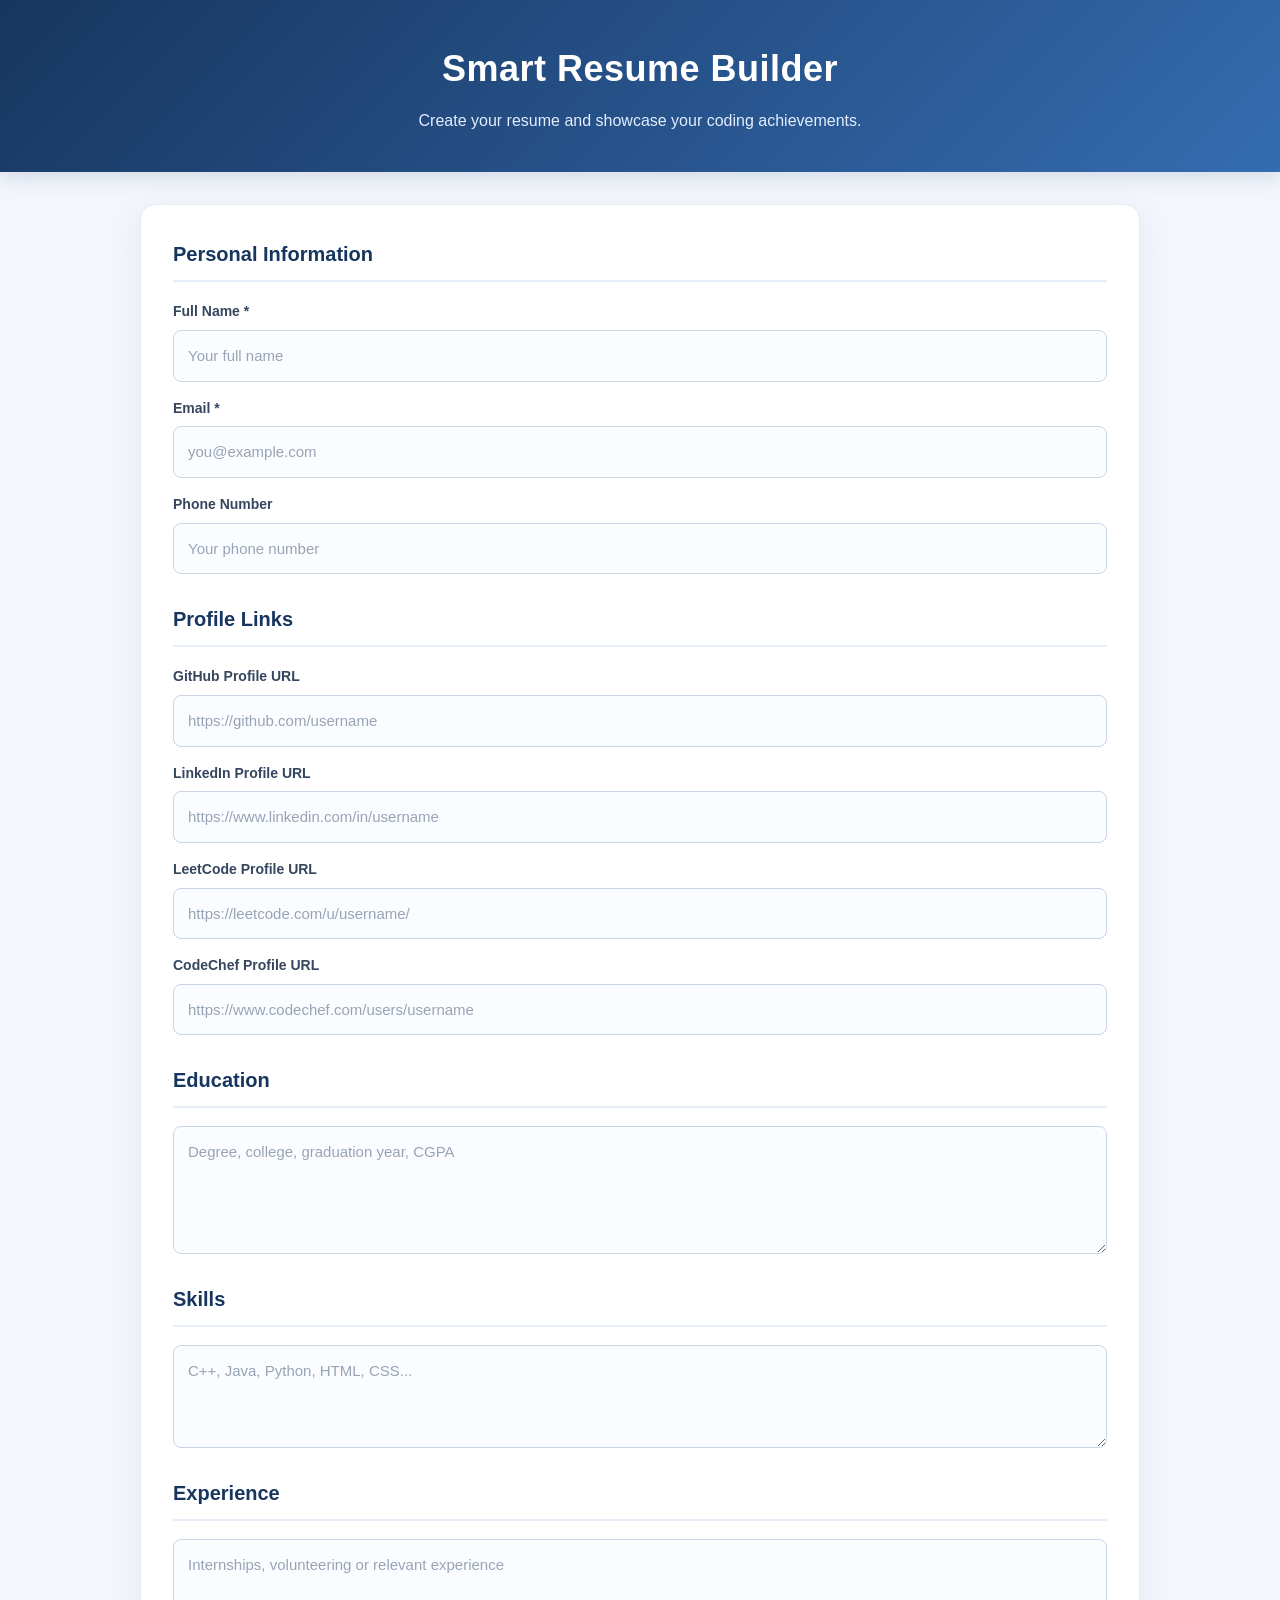
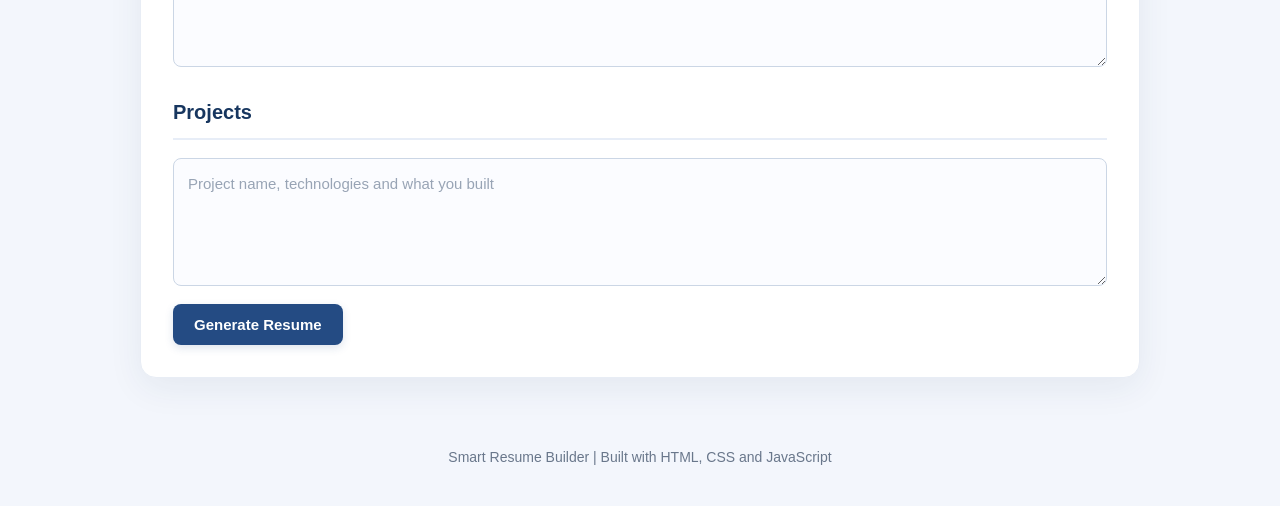
<file: docs/index.html>
<!DOCTYPE html>
<html lang="en">
<head>
    <meta charset="UTF-8">
    <meta name="viewport" content="width=device-width, initial-scale=1.0">
    <title>Smart Resume Builder</title>
    <link rel="stylesheet" href="css/style.css">
    <script src="js/script.js" defer></script>
</head>
<body>
    <header class="top-header">
        <h1>Smart Resume Builder</h1>
        <p>Create your resume and showcase your coding achievements.</p>
    </header>

    <main class="container">
        <form id="resumeForm">
            <h2>Personal Information</h2>

            <label for="name">Full Name *</label>
            <input id="name" type="text" placeholder="Your full name" required>

            <label for="email">Email *</label>
            <input id="email" type="email" placeholder="you@example.com" required>

            <label for="phone">Phone Number</label>
            <input id="phone" type="tel" placeholder="Your phone number">

            <h2>Profile Links</h2>

            <label for="github">GitHub Profile URL</label>
            <input id="github" type="url" placeholder="https://github.com/username">

            <label for="linkedin">LinkedIn Profile URL</label>
            <input id="linkedin" type="url" placeholder="https://www.linkedin.com/in/username">

            <label for="leetcode">LeetCode Profile URL</label>
            <input id="leetcode" type="url" placeholder="https://leetcode.com/u/username/">

            <label for="codechef">CodeChef Profile URL</label>
            <input id="codechef" type="url" placeholder="https://www.codechef.com/users/username">

            <h2>Education</h2>
            <textarea id="education" rows="4"
                placeholder="Degree, college, graduation year, CGPA"></textarea>

            <h2>Skills</h2>
            <textarea id="skills" rows="3"
                placeholder="C++, Java, Python, HTML, CSS..."></textarea>

            <h2>Experience</h2>
            <textarea id="experience" rows="4"
                placeholder="Internships, volunteering or relevant experience"></textarea>

            <h2>Projects</h2>
            <textarea id="projects" rows="4"
                placeholder="Project name, technologies and what you built"></textarea>

            <button type="submit" id="generateButton">Generate Resume</button>
        </form>

        <section id="resumeOutput" hidden>
            <div class="action-buttons">
                <button type="button" id="editButton" class="secondary">
                    Edit Details
                </button>
                <button type="button" id="printButton">
                    Print / Save as PDF
                </button>
            </div>

            <div id="resumeContent"></div>
        </section>
    </main>

    <footer>
        <p>Smart Resume Builder | Built with HTML, CSS and JavaScript</p>
    </footer>
</body>
</html>
</file>
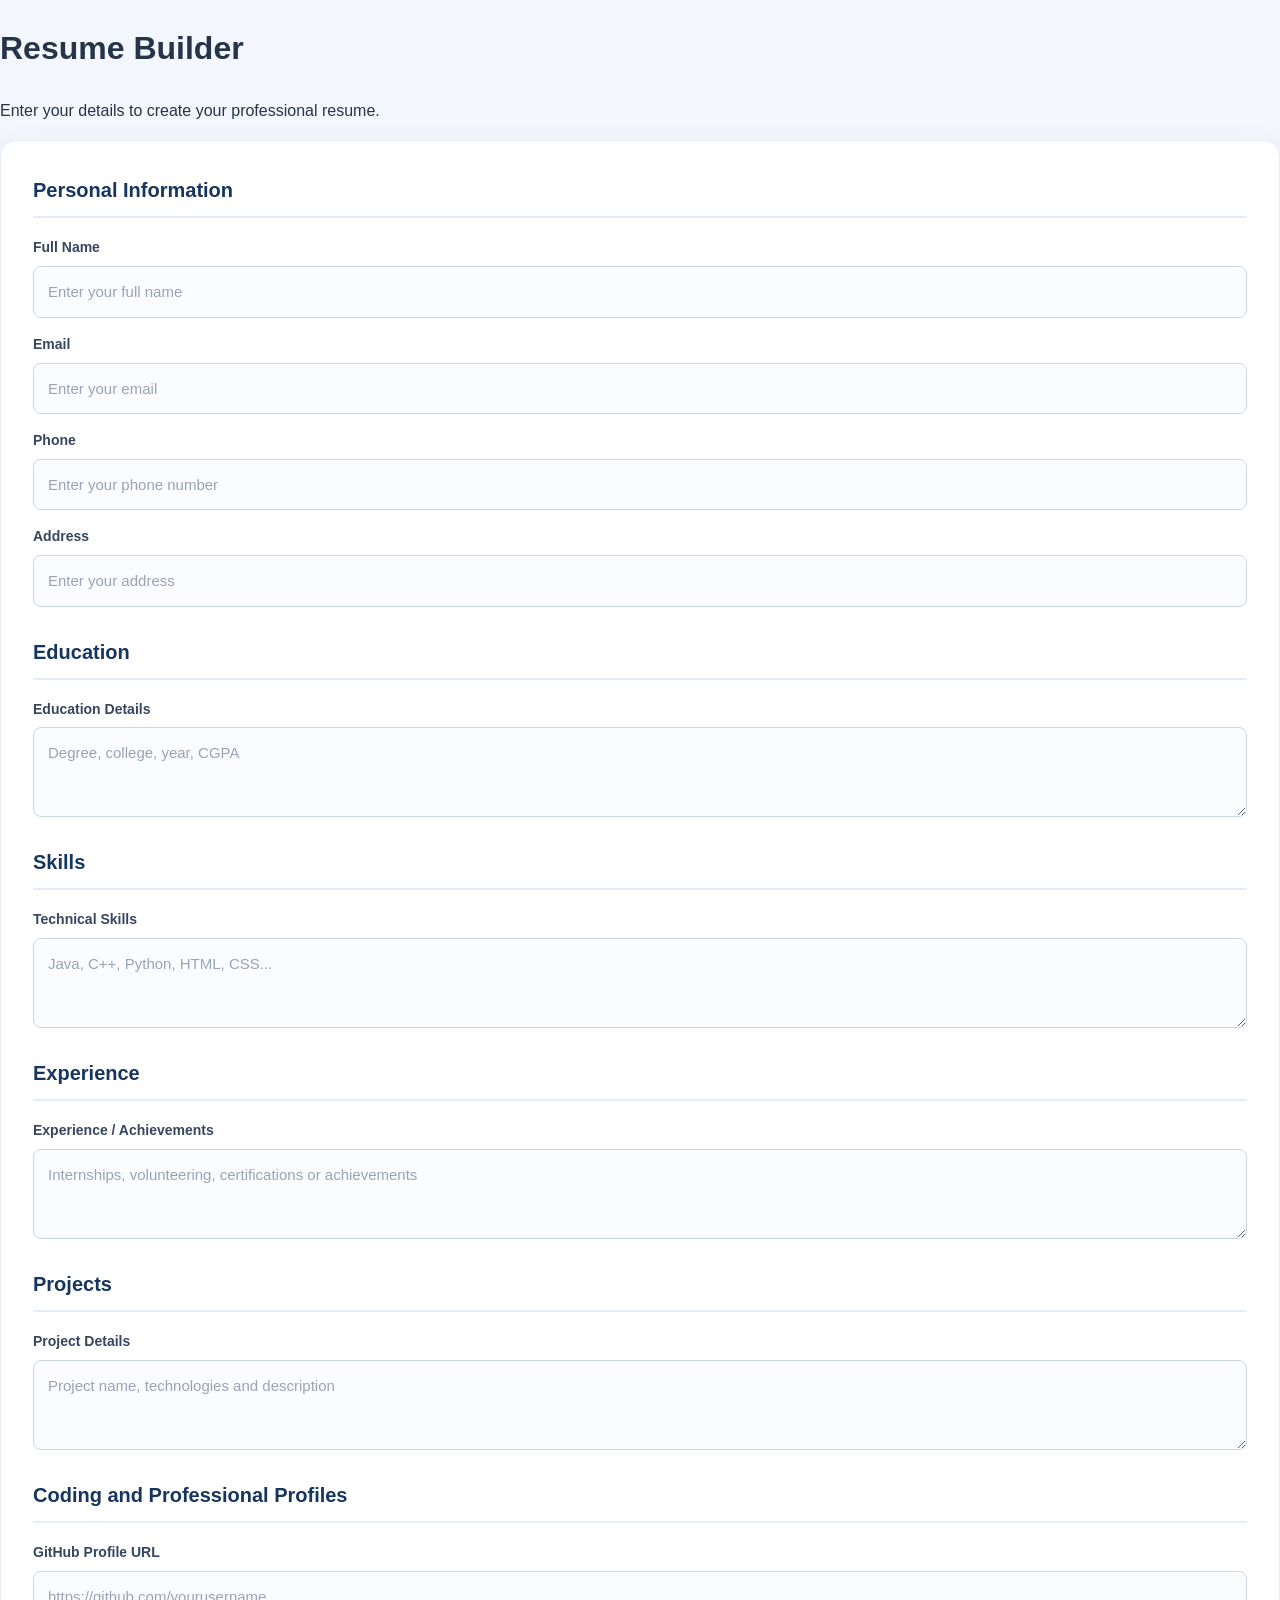
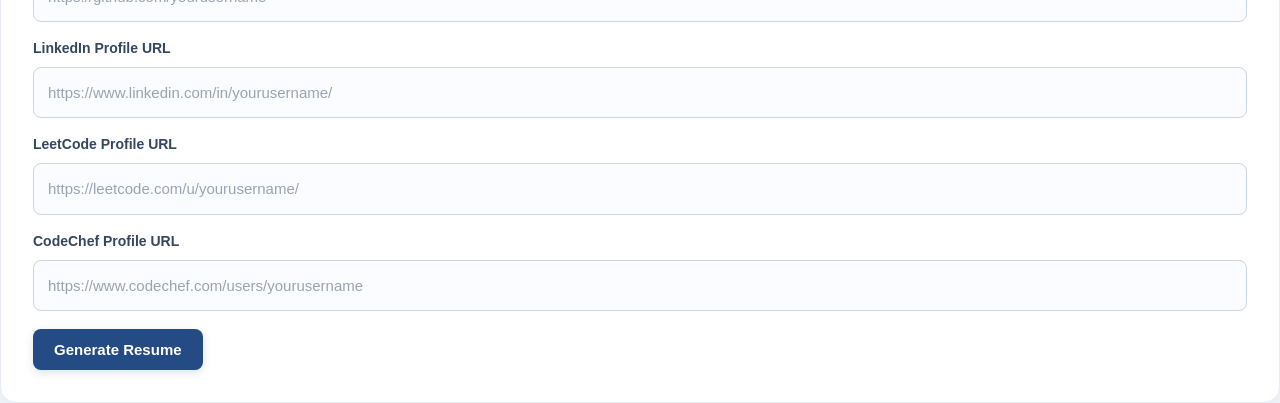
<file: docs/resume-form.html>
<!DOCTYPE html>
<html lang="en">
<head>
    <meta charset="UTF-8">
    <meta name="viewport" content="width=device-width, initial-scale=1.0">
    <title>Resume Builder</title>
    <link rel="stylesheet" href="css/style.css">
</head>

<body>
    <div class="form-container">
        <h1>Resume Builder</h1>
        <p>Enter your details to create your professional resume.</p>

        <form id="resumeForm">

            <h2>Personal Information</h2>

            <label for="name">Full Name</label>
            <input type="text" id="name"
                   placeholder="Enter your full name" required>

            <label for="email">Email</label>
            <input type="email" id="email"
                   placeholder="Enter your email" required>

            <label for="phone">Phone</label>
            <input type="tel" id="phone"
                   placeholder="Enter your phone number">

            <label for="address">Address</label>
            <input type="text" id="address"
                   placeholder="Enter your address">

            <h2>Education</h2>

            <label for="education">Education Details</label>
            <textarea id="education"
                      placeholder="Degree, college, year, CGPA"></textarea>

            <h2>Skills</h2>

            <label for="skills">Technical Skills</label>
            <textarea id="skills"
                      placeholder="Java, C++, Python, HTML, CSS..."></textarea>

            <h2>Experience</h2>

            <label for="experience">Experience / Achievements</label>
            <textarea id="experience"
                      placeholder="Internships, volunteering, certifications or achievements"></textarea>

            <h2>Projects</h2>

            <label for="projects">Project Details</label>
            <textarea id="projects"
                      placeholder="Project name, technologies and description"></textarea>

            <h2>Coding and Professional Profiles</h2>

            <label for="github">GitHub Profile URL</label>
            <input type="url" id="github"
                   placeholder="https://github.com/yourusername">

            <label for="linkedin">LinkedIn Profile URL</label>
            <input type="url" id="linkedin"
                   placeholder="https://www.linkedin.com/in/yourusername/">

            <label for="leetcode">LeetCode Profile URL</label>
            <input type="url" id="leetcode"
                   placeholder="https://leetcode.com/u/yourusername/">

            <label for="codechef">CodeChef Profile URL</label>
            <input type="url" id="codechef"
                   placeholder="https://www.codechef.com/users/yourusername">

            <button type="submit">Generate Resume</button>

        </form>
    </div>

    <script src="js/script.js"></script>
</body>
</html>
</file>
<file: docs/css/style.css>
/* ---------- GLOBAL STYLES ---------- */
* {
    box-sizing: border-box;
}

:root {
    --primary: #244b83;
    --primary-dark: #17365f;
    --accent: #3976c5;
    --background: #f3f6fc;
    --text: #263449;
    --muted: #69778b;
    --border: #dce4f0;
    --white: #ffffff;
}

body {
    margin: 0;
    font-family: "Segoe UI", Arial, sans-serif;
    background: var(--background);
    color: var(--text);
    line-height: 1.7;
}

/* ---------- TOP HEADER ---------- */
.top-header {
    background: linear-gradient(135deg, #17365f, #356cb1);
    color: var(--white);
    text-align: center;
    padding: 38px 16px;
    box-shadow: 0 5px 20px rgba(23, 54, 95, 0.15);
}

.top-header h1 {
    margin: 0;
    font-size: clamp(27px, 4vw, 36px);
    letter-spacing: 0.5px;
}

.top-header p {
    margin: 8px 0 0;
    color: #e3edff;
}

/* ---------- MAIN CONTAINER ---------- */
.container {
    width: min(1000px, 94%);
    margin: 32px auto;
}

/* ---------- FORM ---------- */
#resumeForm {
    background: var(--white);
    padding: 32px;
    border: 1px solid #e8edf5;
    border-radius: 16px;
    box-shadow: 0 10px 35px rgba(31, 55, 91, 0.07);
}

#resumeForm h2 {
    margin-top: 28px;
    margin-bottom: 18px;
    padding-bottom: 9px;
    color: var(--primary-dark);
    font-size: 20px;
    border-bottom: 2px solid #e7edf7;
}

#resumeForm h2:first-child {
    margin-top: 0;
}

label {
    display: block;
    margin: 15px 0 6px;
    font-weight: 600;
    font-size: 14px;
    color: #35465e;
}

input,
textarea {
    display: block;
    width: 100%;
    padding: 12px 14px;
    border: 1px solid #cbd6e5;
    border-radius: 8px;
    font: inherit;
    font-size: 15px;
    color: var(--text);
    background: #fbfcff;
    transition: border-color 0.2s, box-shadow 0.2s,
                background 0.2s;
}

input:hover,
textarea:hover {
    border-color: #9eb6d8;
}

input:focus,
textarea:focus {
    outline: none;
    border-color: var(--accent);
    background: var(--white);
    box-shadow: 0 0 0 3px rgba(57, 118, 197, 0.13);
}

input::placeholder,
textarea::placeholder {
    color: #98a4b5;
}

textarea {
    resize: vertical;
    min-height: 90px;
}

/* ---------- BUTTONS ---------- */
button {
    padding: 12px 21px;
    margin-top: 18px;
    border: none;
    border-radius: 8px;
    background: var(--primary);
    color: var(--white);
    font-size: 15px;
    font-weight: 600;
    cursor: pointer;
    box-shadow: 0 3px 8px rgba(36, 75, 131, 0.15);
    transition: background 0.2s, transform 0.2s,
                box-shadow 0.2s;
}

button:hover {
    background: var(--primary-dark);
    transform: translateY(-1px);
    box-shadow: 0 5px 12px rgba(36, 75, 131, 0.2);
}

button:active {
    transform: translateY(0);
}

button:disabled {
    opacity: 0.65;
    cursor: wait;
}

.secondary {
    background: #68778d;
}

.secondary:hover {
    background: #4d5c72;
}

.action-buttons {
    display: flex;
    flex-wrap: wrap;
    gap: 12px;
    margin-bottom: 18px;
}

.action-buttons button {
    margin-top: 0;
}

/* ---------- GENERATED RESUME ---------- */
#resumeOutput {
    margin-top: 34px;
}

#resumeOutput[hidden] {
    display: none;
}

.resume-paper {
    background: var(--white);
    padding: 48px;
    border: 1px solid #e4eaf3;
    border-radius: 12px;
    box-shadow: 0 12px 35px rgba(31, 55, 91, 0.09);
    overflow-wrap: anywhere;
}

.resume-header {
    text-align: center;
    border-bottom: 3px solid var(--primary);
    padding-bottom: 22px;
    margin-bottom: 28px;
}

.resume-header h1 {
    margin: 0 0 10px;
    color: var(--primary-dark);
    font-size: clamp(25px, 4vw, 34px);
    line-height: 1.3;
    overflow-wrap: anywhere;
}

.resume-header p {
    margin: 4px 0;
    color: #536176;
    font-size: 14px;
}

/* ---------- RESUME SECTIONS ---------- */
.resume-section {
    margin: 27px 0;
}

.resume-section h2 {
    font-size: 18px;
    letter-spacing: 0.6px;
    text-transform: uppercase;
    color: var(--primary);
    border-bottom: 1px solid var(--border);
    padding-bottom: 8px;
    margin-bottom: 12px;
}

.resume-section h3 {
    color: var(--primary-dark);
    font-size: 16px;
    margin-bottom: 8px;
}

.resume-section p {
    white-space: pre-wrap;
    margin: 8px 0;
    line-height: 1.8;
}

.resume-section ul {
    padding-left: 23px;
}

.resume-section li {
    margin: 6px 0;
}

.resume-section a {
    color: #1764b0;
    overflow-wrap: anywhere;
    text-decoration: none;
}

.resume-section a:hover {
    text-decoration: underline;
}

/* ---------- PROFILE LINKS ---------- */
.profile-link {
    margin: 9px 0;
    overflow-wrap: anywhere;
}

.profile-link a {
    color: #1764b0;
    font-weight: 600;
    text-decoration: none;
}

.profile-link a:hover {
    text-decoration: underline;
}

/* ---------- STATISTICS ---------- */
.stats-status {
    color: var(--muted);
    font-size: 14px;
}

#githubStats,
#leetcodeStats,
#codechefStats {
    background: #fbfcff;
    border: 1px solid var(--border);
    border-radius: 10px;
    padding: 18px;
}

#githubStats h2,
#leetcodeStats h2,
#codechefStats h2 {
    margin-top: 0;
}

footer {
    text-align: center;
    color: var(--muted);
    padding: 22px 15px;
    font-size: 14px;
}

/* ---------- MOBILE RESPONSIVENESS ---------- */
@media (max-width: 600px) {
    .top-header {
        padding: 28px 14px;
    }

    .container {
        width: 94%;
        margin: 20px auto;
    }

    #resumeForm,
    .resume-paper {
        padding: 20px;
        border-radius: 10px;
    }

    .resume-section {
        margin: 22px 0;
    }

    .action-buttons {
        flex-direction: column;
    }

    .action-buttons button {
        width: 100%;
    }
}

/* ---------- PRINT / SAVE AS PDF ---------- */
@media print {
    @page {
        size: A4;
        margin: 15mm;
    }

    body {
        background: white;
        color: black;
        font-family: Arial, sans-serif;
        font-size: 10.5pt;
        line-height: 1.5;
    }

    .top-header,
    #resumeForm,
    .action-buttons,
    footer {
        display: none !important;
    }

    .container {
        width: 100%;
        margin: 0;
    }

    #resumeOutput {
        display: block !important;
        margin: 0;
    }

    .resume-paper {
        padding: 0;
        border: none;
        border-radius: 0;
        box-shadow: none;
    }

    .resume-header {
        border-bottom: 2px solid #333;
    }

    .resume-header h1,
    .resume-section h2,
    .resume-section h3 {
        color: black;
    }

    .resume-section,
    .resume-header {
        break-inside: avoid;
    }

    .resume-section a {
        color: black !important;
        text-decoration: none;
    }

    #githubStats,
    #leetcodeStats,
    #codechefStats {
        background: white;
        border: none;
        padding: 0;
    }

    button {
        display: none !important;
    }
}
</file>
